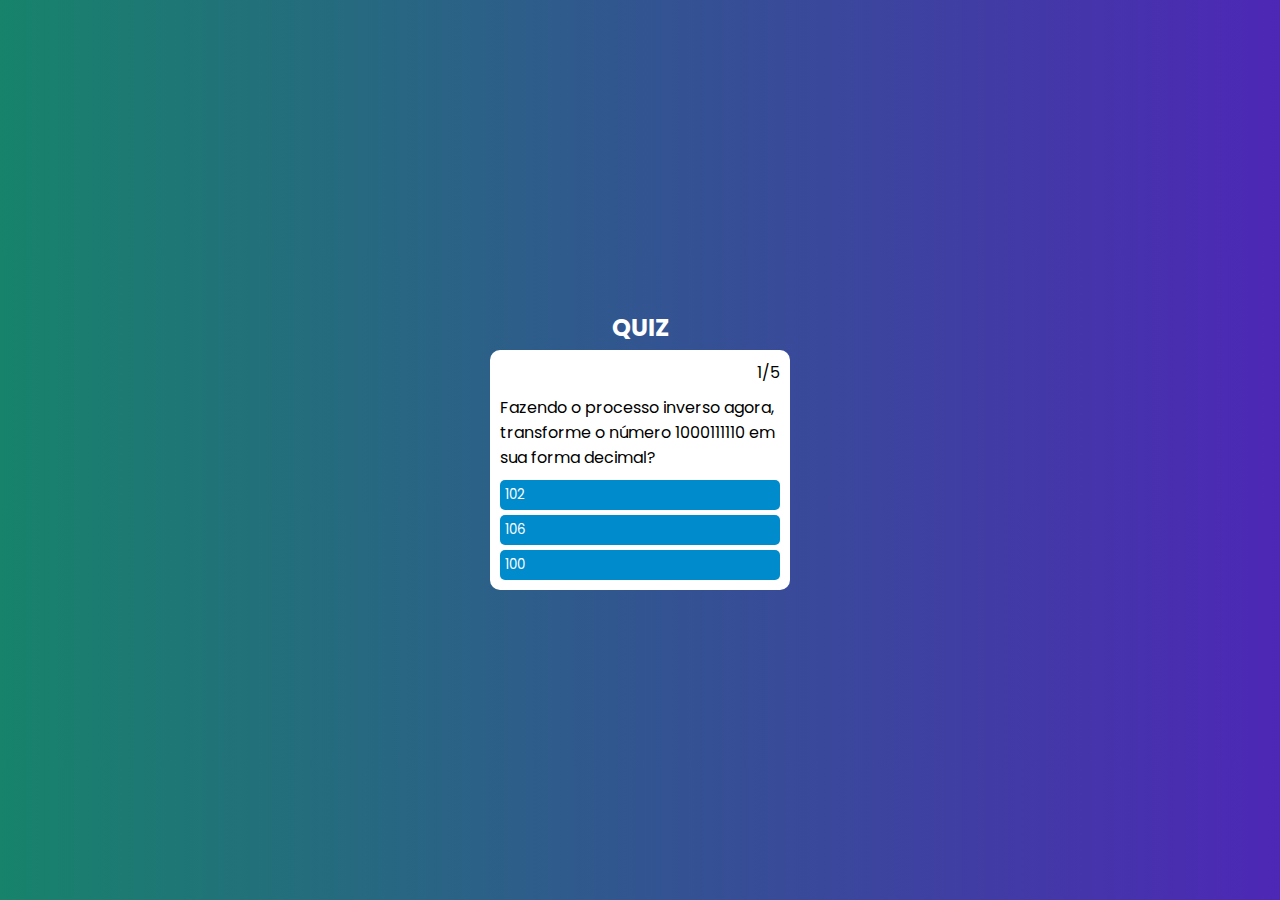
<file: index.html>
<!DOCTYPE html>
<html lang="en">
<head>
  <meta charset="UTF-8">
  <meta http-equiv="X-UA-Compatible" content="IE=edge">
  <meta name="viewport" content="width=device-width, initial-scale=1.0">
  <title>Quiz</title>

  <link rel="stylesheet" href="css/style.css">
</head>
<body>

  <h2>QUIZ</h2>
  <main>
    <div class="content">
      <span class="spnQtd"></span>
      <span class="question"></span>
      <div class="answers"></div>
    </div>
    <div class="finish">
      <span></span>
      <button>Reiniciar</button>
      <a href="final.html"><button>Finalizar</button></a>
    </div>
  </main>
  
  <script src="java/javascript.js" type="module"></script>
</body>
</html>
</file>
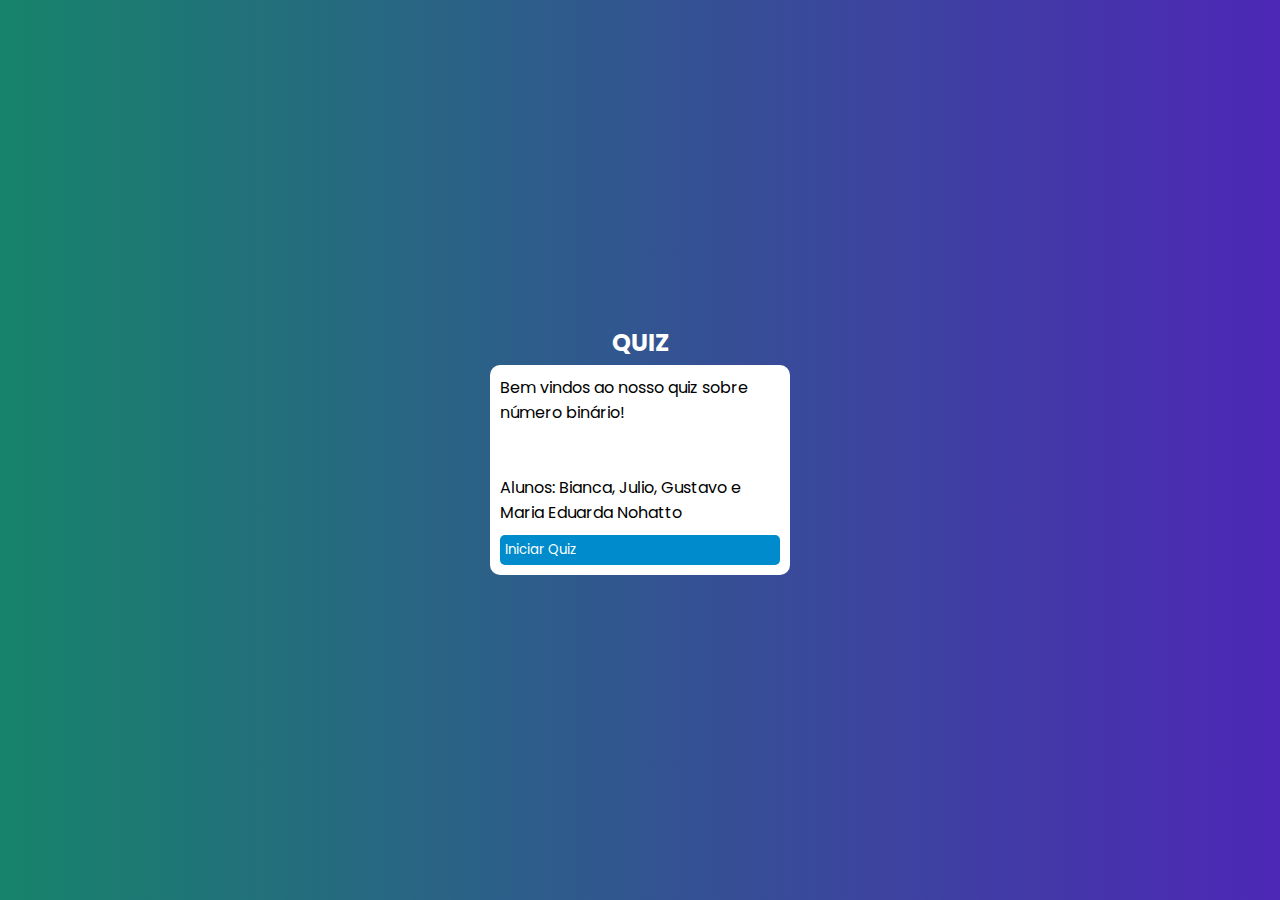
<file: inicio.html>
<!DOCTYPE html>
<html lang="en">
<head>
  <meta charset="UTF-8">
  <meta http-equiv="X-UA-Compatible" content="IE=edge">
  <meta name="viewport" content="width=device-width, initial-scale=1.0">
  <title>Quiz</title>

  <link rel="stylesheet" href="css/style.css">
</head>
<body>

  <h2>QUIZ</h2>
  <main>
    <div class="content">
        <div>Bem vindos ao nosso quiz sobre número binário! <br><br><br>
            Alunos: Bianca, Julio, Gustavo e Maria Eduarda Nohatto
        </div>
        <a href="index.html"><button>Iniciar Quiz</button></a>
  </main>
  
  <script src="java/javascript.js" type="module"></script>
</body>
</html>
</file>
<file: css/style.css>
@import url('https://fonts.googleapis.com/css2?family=Poppins:wght@400;500;600&display=swap');

* {
  margin: 0;
  padding: 0;
  box-sizing: border-box;
  font-family: 'poppins', sans-serif;
}

body {
  height: 100vh;
  display: flex;
  align-items: center;
  justify-content: center;
  flex-direction: column;
  gap: 5px;
  background: linear-gradient(90deg, rgb(23, 131, 107) 0%, rgba(77,39,182,1) 100%, rgb(189, 59, 8) 200%);
}

body h2 {
  color: white;
}

main {
  background-color: white;
  padding: 10px;
  border-radius: 10px;
  width: 100%;
  max-width: 300px;
  min-height: 200px;
  display: flex;
  align-items: center;
  justify-content: center;
}

.content {
  display: flex;
  flex-direction: column;
  width: 100%;
  gap: 10px;
  
}

.content img {
    width: 250px;
}

.spnQtd {
  text-align: end;
}

.answers {
  display: flex;
  flex-direction: column;
  gap: 5px;
}

button {
  width: 100%;
  text-align: start;
  padding: 5px;
  border: none;
  border-radius: 5px;
  cursor: pointer;
  background-color: #008CCC;
  color: white;
}

.finish {
  display: none;
  flex-direction: column;
  gap: 10px;
}

.finish button {
  text-align: center;
}
</file>
